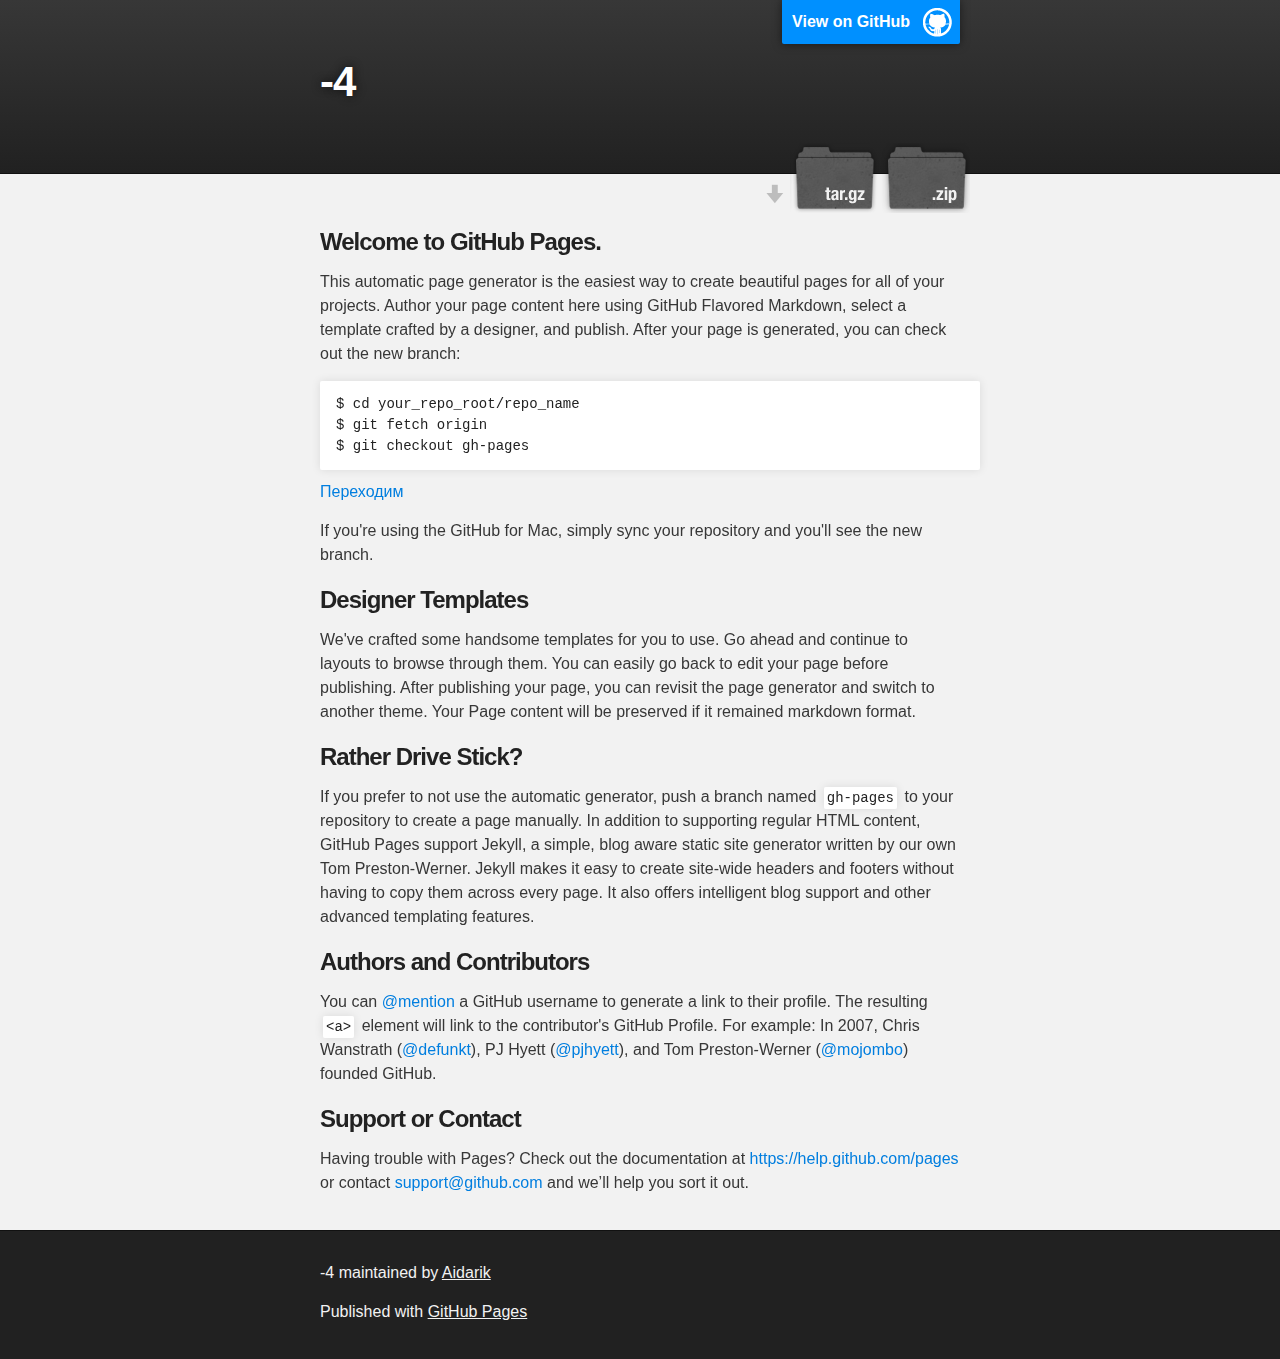
<file: index.html>
<!DOCTYPE html>
<html>

  <head>
    <meta charset='utf-8'>
    <meta http-equiv="X-UA-Compatible" content="chrome=1">
    <meta name="description" content="-4 : ">

    <link rel="stylesheet" type="text/css" media="screen" href="stylesheets/stylesheet.css">

    <title>-4</title>
  </head>

  <body>

    <!-- HEADER -->
    <div id="header_wrap" class="outer">
        <header class="inner">
          <a id="forkme_banner" href="https://github.com/Aidarik/-4">View on GitHub</a>

          <h1 id="project_title">-4</h1>
          <h2 id="project_tagline"></h2>

            <section id="downloads">
              <a class="zip_download_link" href="https://github.com/Aidarik/-4/zipball/master">Download this project as a .zip file</a>
              <a class="tar_download_link" href="https://github.com/Aidarik/-4/tarball/master">Download this project as a tar.gz file</a>
            </section>
        </header>
    </div>

    <!-- MAIN CONTENT -->
    <div id="main_content_wrap" class="outer">
      <section id="main_content" class="inner">
        <h3>
<a id="welcome-to-github-pages" class="anchor" href="#welcome-to-github-pages" aria-hidden="true"><span class="octicon octicon-link"></span></a>Welcome to GitHub Pages.</h3>

<p>This automatic page generator is the easiest way to create beautiful pages for all of your projects. Author your page content here using GitHub Flavored Markdown, select a template crafted by a designer, and publish. After your page is generated, you can check out the new branch:</p>

<pre><code>$ cd your_repo_root/repo_name
$ git fetch origin
$ git checkout gh-pages
</code></pre>

<p><a href="http://aidarik.github.io/-4/index2.html">Переходим</a></p>
<p>If you're using the GitHub for Mac, simply sync your repository and you'll see the new branch.</p>

<h3>
<a id="designer-templates" class="anchor" href="#designer-templates" aria-hidden="true"><span class="octicon octicon-link"></span></a>Designer Templates</h3>

<p>We've crafted some handsome templates for you to use. Go ahead and continue to layouts to browse through them. You can easily go back to edit your page before publishing. After publishing your page, you can revisit the page generator and switch to another theme. Your Page content will be preserved if it remained markdown format.</p>

<h3>
<a id="rather-drive-stick" class="anchor" href="#rather-drive-stick" aria-hidden="true"><span class="octicon octicon-link"></span></a>Rather Drive Stick?</h3>

<p>If you prefer to not use the automatic generator, push a branch named <code>gh-pages</code> to your repository to create a page manually. In addition to supporting regular HTML content, GitHub Pages support Jekyll, a simple, blog aware static site generator written by our own Tom Preston-Werner. Jekyll makes it easy to create site-wide headers and footers without having to copy them across every page. It also offers intelligent blog support and other advanced templating features.</p>

<h3>
<a id="authors-and-contributors" class="anchor" href="#authors-and-contributors" aria-hidden="true"><span class="octicon octicon-link"></span></a>Authors and Contributors</h3>

<p>You can <a href="https://github.com/blog/821" class="user-mention">@mention</a> a GitHub username to generate a link to their profile. The resulting <code>&lt;a&gt;</code> element will link to the contributor's GitHub Profile. For example: In 2007, Chris Wanstrath (<a href="https://github.com/defunkt" class="user-mention">@defunkt</a>), PJ Hyett (<a href="https://github.com/pjhyett" class="user-mention">@pjhyett</a>), and Tom Preston-Werner (<a href="https://github.com/mojombo" class="user-mention">@mojombo</a>) founded GitHub.</p>

<h3>
<a id="support-or-contact" class="anchor" href="#support-or-contact" aria-hidden="true"><span class="octicon octicon-link"></span></a>Support or Contact</h3>

<p>Having trouble with Pages? Check out the documentation at <a href="https://help.github.com/pages">https://help.github.com/pages</a> or contact <a href="mailto:support@github.com">support@github.com</a> and we’ll help you sort it out.</p>
      </section>
    </div>

    <!-- FOOTER  -->
    <div id="footer_wrap" class="outer">
      <footer class="inner">
        <p class="copyright">-4 maintained by <a href="https://github.com/Aidarik">Aidarik</a></p>
        <p>Published with <a href="http://pages.github.com">GitHub Pages</a></p>
      </footer>
    </div>

    

  </body>
</html>
</file>
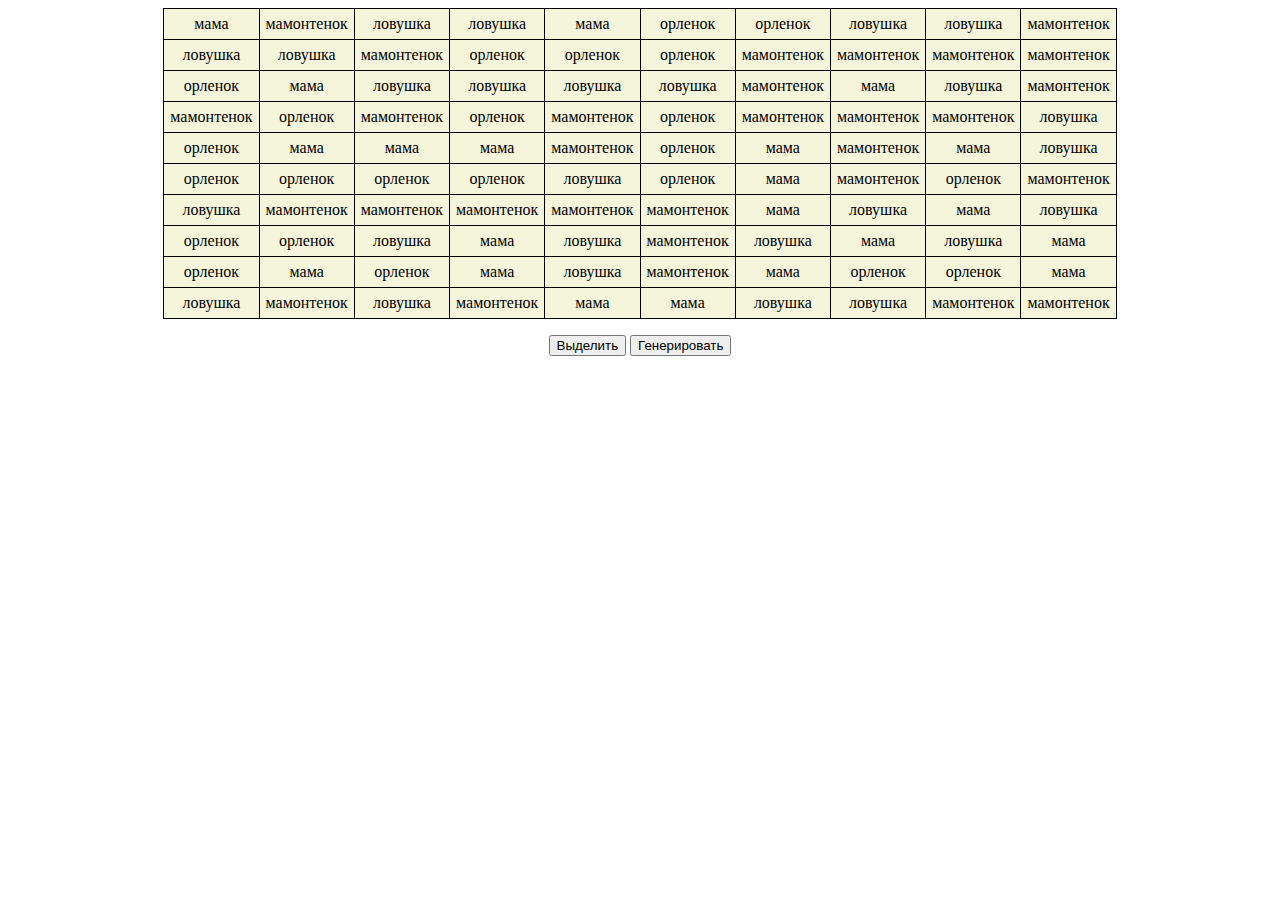
<file: index2.html>
<!DOCTYPE html>
<html>
<head>
    <meta charset="UTF-8">
    <script src="script.js"></script>
    <link rel="stylesheet" type="text/css" href="style.css">
    <title>Лабараторная 2</title>
</head>
<body onload="showTable(10,10)">
<div align="center">
    <table id="main_table">
    </table>
    <p>
    <input type="button" value="Выделить" onclick="toMark()">
    <input type="button" value="Генерировать" onclick="showTable(10,10)">
</div>
</body>
</html>
</file>
<file: stylesheets/stylesheet.css>
/*******************************************************************************
Slate Theme for GitHub Pages
by Jason Costello, @jsncostello
*******************************************************************************/

@import url(pygment_trac.css);

/*******************************************************************************
MeyerWeb Reset
*******************************************************************************/

html, body, div, span, applet, object, iframe,
h1, h2, h3, h4, h5, h6, p, blockquote, pre,
a, abbr, acronym, address, big, cite, code,
del, dfn, em, img, ins, kbd, q, s, samp,
small, strike, strong, sub, sup, tt, var,
b, u, i, center,
dl, dt, dd, ol, ul, li,
fieldset, form, label, legend,
table, caption, tbody, tfoot, thead, tr, th, td,
article, aside, canvas, details, embed,
figure, figcaption, footer, header, hgroup,
menu, nav, output, ruby, section, summary,
time, mark, audio, video {
  margin: 0;
  padding: 0;
  border: 0;
  font: inherit;
  vertical-align: baseline;
}

/* HTML5 display-role reset for older browsers */
article, aside, details, figcaption, figure,
footer, header, hgroup, menu, nav, section {
  display: block;
}

ol, ul {
  list-style: none;
}

table {
  border-collapse: collapse;
  border-spacing: 0;
}

/*******************************************************************************
Theme Styles
*******************************************************************************/

body {
  box-sizing: border-box;
  color:#373737;
  background: #212121;
  font-size: 16px;
  font-family: 'Myriad Pro', Calibri, Helvetica, Arial, sans-serif;
  line-height: 1.5;
  -webkit-font-smoothing: antialiased;
}

h1, h2, h3, h4, h5, h6 {
  margin: 10px 0;
  font-weight: 700;
  color:#222222;
  font-family: 'Lucida Grande', 'Calibri', Helvetica, Arial, sans-serif;
  letter-spacing: -1px;
}

h1 {
  font-size: 36px;
  font-weight: 700;
}

h2 {
  padding-bottom: 10px;
  font-size: 32px;
  background: url('../images/bg_hr.png') repeat-x bottom;
}

h3 {
  font-size: 24px;
}

h4 {
  font-size: 21px;
}

h5 {
  font-size: 18px;
}

h6 {
  font-size: 16px;
}

p {
  margin: 10px 0 15px 0;
}

footer p {
  color: #f2f2f2;
}

a {
  text-decoration: none;
  color: #007edf;
  text-shadow: none;

  transition: color 0.5s ease;
  transition: text-shadow 0.5s ease;
  -webkit-transition: color 0.5s ease;
  -webkit-transition: text-shadow 0.5s ease;
  -moz-transition: color 0.5s ease;
  -moz-transition: text-shadow 0.5s ease;
  -o-transition: color 0.5s ease;
  -o-transition: text-shadow 0.5s ease;
  -ms-transition: color 0.5s ease;
  -ms-transition: text-shadow 0.5s ease;
}

a:hover, a:focus {text-decoration: underline;}

footer a {
  color: #F2F2F2;
  text-decoration: underline;
}

em {
  font-style: italic;
}

strong {
  font-weight: bold;
}

img {
  position: relative;
  margin: 0 auto;
  max-width: 739px;
  padding: 5px;
  margin: 10px 0 10px 0;
  border: 1px solid #ebebeb;

  box-shadow: 0 0 5px #ebebeb;
  -webkit-box-shadow: 0 0 5px #ebebeb;
  -moz-box-shadow: 0 0 5px #ebebeb;
  -o-box-shadow: 0 0 5px #ebebeb;
  -ms-box-shadow: 0 0 5px #ebebeb;
}

p img {
  display: inline;
  margin: 0;
  padding: 0;
  vertical-align: middle;
  text-align: center;
  border: none;
}

pre, code {
  width: 100%;
  color: #222;
  background-color: #fff;

  font-family: Monaco, "Bitstream Vera Sans Mono", "Lucida Console", Terminal, monospace;
  font-size: 14px;

  border-radius: 2px;
  -moz-border-radius: 2px;
  -webkit-border-radius: 2px;
}

pre {
  width: 100%;
  padding: 10px;
  box-shadow: 0 0 10px rgba(0,0,0,.1);
  overflow: auto;
}

code {
  padding: 3px;
  margin: 0 3px;
  box-shadow: 0 0 10px rgba(0,0,0,.1);
}

pre code {
  display: block;
  box-shadow: none;
}

blockquote {
  color: #666;
  margin-bottom: 20px;
  padding: 0 0 0 20px;
  border-left: 3px solid #bbb;
}


ul, ol, dl {
  margin-bottom: 15px
}

ul {
  list-style-position: inside;
  list-style: disc;
  padding-left: 20px;
}

ol {
  list-style-position: inside;
  list-style: decimal;
  padding-left: 20px;
}

dl dt {
  font-weight: bold;
}

dl dd {
  padding-left: 20px;
  font-style: italic;
}

dl p {
  padding-left: 20px;
  font-style: italic;
}

hr {
  height: 1px;
  margin-bottom: 5px;
  border: none;
  background: url('../images/bg_hr.png') repeat-x center;
}

table {
  border: 1px solid #373737;
  margin-bottom: 20px;
  text-align: left;
 }

th {
  font-family: 'Lucida Grande', 'Helvetica Neue', Helvetica, Arial, sans-serif;
  padding: 10px;
  background: #373737;
  color: #fff;
 }

td {
  padding: 10px;
  border: 1px solid #373737;
 }

form {
  background: #f2f2f2;
  padding: 20px;
}

/*******************************************************************************
Full-Width Styles
*******************************************************************************/

.outer {
  width: 100%;
}

.inner {
  position: relative;
  max-width: 640px;
  padding: 20px 10px;
  margin: 0 auto;
}

#forkme_banner {
  display: block;
  position: absolute;
  top:0;
  right: 10px;
  z-index: 10;
  padding: 10px 50px 10px 10px;
  color: #fff;
  background: url('../images/blacktocat.png') #0090ff no-repeat 95% 50%;
  font-weight: 700;
  box-shadow: 0 0 10px rgba(0,0,0,.5);
  border-bottom-left-radius: 2px;
  border-bottom-right-radius: 2px;
}

#header_wrap {
  background: #212121;
  background: -moz-linear-gradient(top, #373737, #212121);
  background: -webkit-linear-gradient(top, #373737, #212121);
  background: -ms-linear-gradient(top, #373737, #212121);
  background: -o-linear-gradient(top, #373737, #212121);
  background: linear-gradient(top, #373737, #212121);
}

#header_wrap .inner {
  padding: 50px 10px 30px 10px;
}

#project_title {
  margin: 0;
  color: #fff;
  font-size: 42px;
  font-weight: 700;
  text-shadow: #111 0px 0px 10px;
}

#project_tagline {
  color: #fff;
  font-size: 24px;
  font-weight: 300;
  background: none;
  text-shadow: #111 0px 0px 10px;
}

#downloads {
  position: absolute;
  width: 210px;
  z-index: 10;
  bottom: -40px;
  right: 0;
  height: 70px;
  background: url('../images/icon_download.png') no-repeat 0% 90%;
}

.zip_download_link {
  display: block;
  float: right;
  width: 90px;
  height:70px;
  text-indent: -5000px;
  overflow: hidden;
  background: url(../images/sprite_download.png) no-repeat bottom left;
}

.tar_download_link {
  display: block;
  float: right;
  width: 90px;
  height:70px;
  text-indent: -5000px;
  overflow: hidden;
  background: url(../images/sprite_download.png) no-repeat bottom right;
  margin-left: 10px;
}

.zip_download_link:hover {
  background: url(../images/sprite_download.png) no-repeat top left;
}

.tar_download_link:hover {
  background: url(../images/sprite_download.png) no-repeat top right;
}

#main_content_wrap {
  background: #f2f2f2;
  border-top: 1px solid #111;
  border-bottom: 1px solid #111;
}

#main_content {
  padding-top: 40px;
}

#footer_wrap {
  background: #212121;
}



/*******************************************************************************
Small Device Styles
*******************************************************************************/

@media screen and (max-width: 480px) {
  body {
    font-size:14px;
  }

  #downloads {
    display: none;
  }

  .inner {
    min-width: 320px;
    max-width: 480px;
  }

  #project_title {
  font-size: 32px;
  }

  h1 {
    font-size: 28px;
  }

  h2 {
    font-size: 24px;
  }

  h3 {
    font-size: 21px;
  }

  h4 {
    font-size: 18px;
  }

  h5 {
    font-size: 14px;
  }

  h6 {
    font-size: 12px;
  }

  code, pre {
    min-width: 320px;
    max-width: 480px;
    font-size: 11px;
  }

}
</file>
<file: style.css>
.selected {
    background-color: yellowgreen;
}

table {
    background-color: beige;
    border-collapse: collapse;
}

td {
    text-align: center;
    border: 1px solid black;
    padding: 6px;
}
</file>
